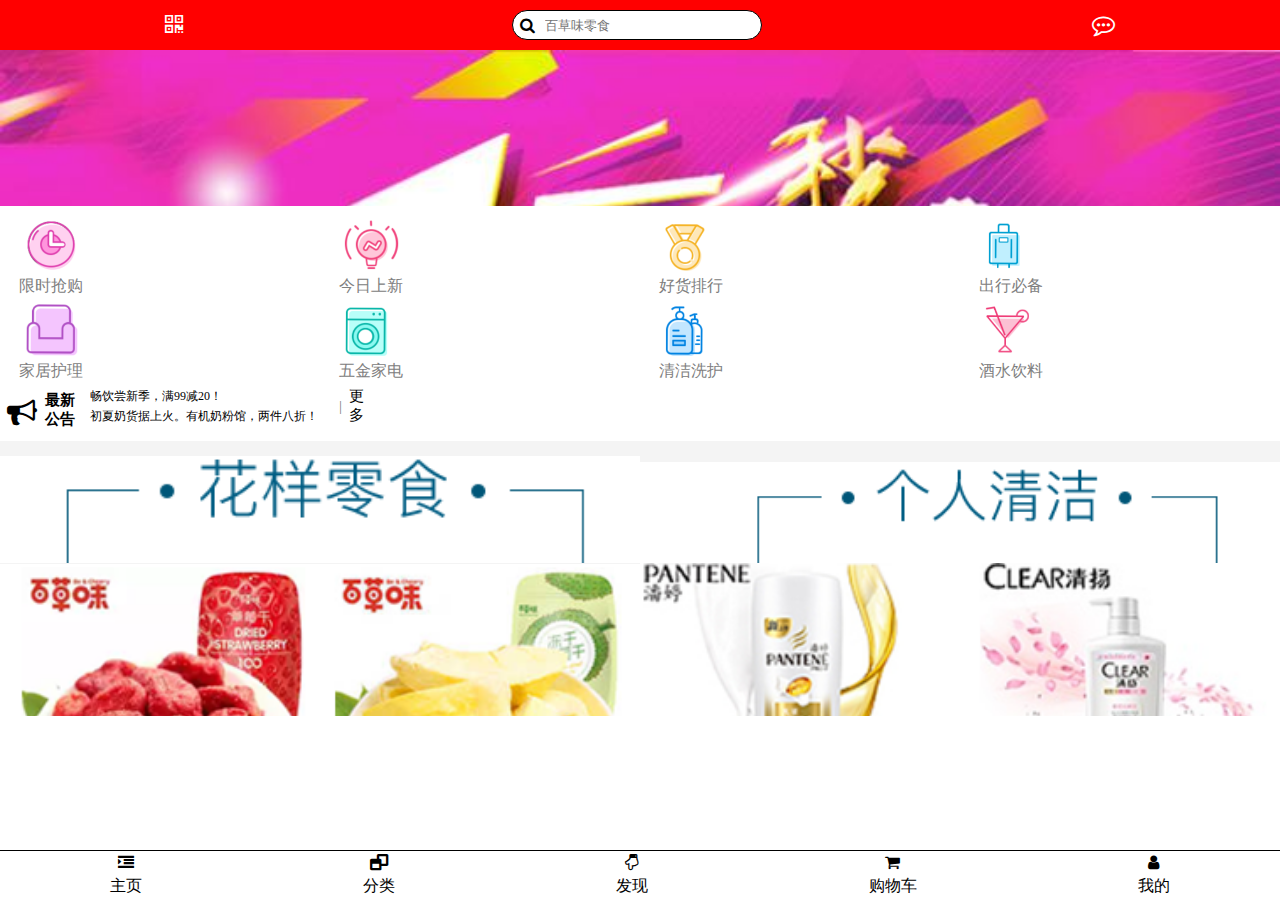
<file: font/index.html>
<!DOCTYPE html>
<html lang="en">
<head>
    <meta charset="UTF-8">
    <meta name="viewport" content="width=device-width, initial-scale=1.0">
    <meta http-equiv="X-UA-Compatible" content="ie=edge">
    <link rel="stylesheet" href="./font-awesome-4.7.0/css/font-awesome.min.css">
    <title>index</title>
    <style>
        *{
            margin:0;
            padding:0;
            list-style-type: none;
            box-sizing:border-box;
            text-decoration: none;
        }
        .shang{
            font-size: 0px;
        }
        .banner{
            overflow: hidden;
        }
        .banner ul {
            width: 500%;
            height: 156px;
        }
        .banner ul li{
            width: 20%;
            display: inline-block;
        }
        .banner ul li img{
            width: 100%;
            overflow: hidden;
        }
        .banner ul
        {
            animation: aaa 10s infinite;
        }
        @keyframes aaa{
            12.5%{margin-left: 0}
            25%{margin-left: -100%}
            37.5%{margin-left: -100%}
            50%{margin-left: -200%}
            62.5%{margin-left: -200%}
            75%{margin-left: -300%}
            87.5%{margin-left: -300%}
            100%{margin-left: -400%}
            100%{margin-left: -400%}
        }
        .content ul{
            height: 180px;
            width: 100%;
        }
        .content ul li{
            width: 25%;
            height: 60px;
            display: inline-block;
        }
        .content ul li img{
            margin-left: 20px;
            margin-top: 5px;
            height: 60px;
        }
        .content ul li p{
            margin-top: 5px;
            margin-left: 19px;
            font-size: 16px;
            color: grey;
        }
        .horn{
            width: 100%;
            height: 50px;
            position: absolute;
        }
        .horn ul{
            height: 0px;
        }
        .horn ul li span{
            font-size: 15px;
        }
        .horn ul li:nth-child(1){
            width: 20px;
            height: 20px;
        }
        .horn ul li i{
            font-size: 30px;
            position: relative;
            left: 7px;
            top: 11px;
        }
        .horn ul li:nth-child(2) {
            position: relative;
            left: 45px;
            top: -15px;
            height: 40px;
            width: 40px;
            font-weight: 600;
        }
        .horn ul li:nth-child(2) .horn ul span:nth-child(1)
        {
            color: brown;
        }
        .horn ul li:nth-child(3){
            width: 0px;
            display: inline-block;
        }
        .horn ul li:nth-child(3) span
        {
            font-size: 12px;
            width: 230px;
            display: inline-block;
            position: relative;
            left: 90px;
            top: -76px;
            line-height: 25px;
            margin-top: -5px;
        }
        .horn ul li:nth-child(4){
            width: 0px;
            display: inline-block;
        }
        .horn ul li:nth-child(4) span
        {
            position: relative;
            left: 349px;
            top: -76px;
        }
        .horn ul li:nth-child(4) span::before{
            content: "|";
            color: gray;
            font-size: 15px;
            position: relative;
            right: 10px;
            top: 28px;
        }
        .Recommend{
            width: 100%;
            height: 330px;
            background: #f4f4f4;
            position: relative;
            top: 55px;
            padding-top: 15px;

        }
        .Recommend li{
            width: 50%;
            display: inline-block;
        }
        .Recommend img{
            width: 100%;

        }
        .pic5,.pic6
        {
            margin-top: 15px;
        }
        input{
            border:none;
        }
        .header{
            color:white;
            height:50px;
            background: red;
            width:100%;
            display: flex;
            justify-content: space-around;
        }
        .header>i{
            font-size: 23px;
            height:50px;
            line-height: 50px;
        }
        .search{
            transform: translateY(10px);
            background: white;
            display: flex;
            justify-content: center;
            width:250px;
            height:30px;
            border:1px solid black;
            border-radius: 15px;
        }
        .search>i{
            transform: translateX(-10px);
            color:black;
            line-height: 28px;
        }
        .search>input{
            width:200px;
        }

        .end{
            background: white;
            text-align: center;
            border-top: 1px solid black;
            width:100%;
            position: fixed;
            height: 50px;
            display: flex;
            justify-content: space-around;
        }
        .end>p{
            display: flex;
            flex-direction: column;
            justify-content: space-around;
        }
        .act{
            color:red;
        }

        .body{
            position: relative;
            width:100%;
            height:calc(100% - 100px);
            overflow: scroll;
        }
        .body_two{
            overflow: hidden;
            width:100%;
        }
        .body_three{
            display: flex;
            width: 500%;
        }
        .body_three>li{
            width:20%;
        }

        /* ------------2------------- */
        
        .body_three>li:nth-child(2){
            position: relative;
        }
        .sortlist{
            width:120px;
            background: white;
        }
        .sortlist>li{
            text-align: center;
            height:70px;
            line-height: 70px;
        }
        .sortcont{
            position: absolute;
            right:0;
            top:0;
            display: flex;
            /* //; */
            flex-direction: column;
            /* flex-wrap: wrap;
            justify-content: space-around;
            align-content: space-around; */
            margin-left: 120px;
            width:calc(100% - 120px);
            background: #eee;

        }
        .act2{
            border-left:3px solid red;
            color:red;
            background: #eee;
        }
        .commend>div{
            text-align: center;
        }
        .commend>div>img{
            display: inline-block;
            width:80px;
            height:80px;
            background: red;
        }
        .commend>div>p{
            width:100%;
            height:20px;
            line-height: 20px;
            font-size: 16px;
            transform: translateY(-3px);
        }
        .other{
            margin-top:8px;
            width:100%;
            height:8.5%;
            background: white;
            display: flex;
            position: relative;
        }
        #other_img{
            height:100%;
        }
        .other_name{
            text-indent: 5px;
        }
        .other_price{
            position: absolute;
            right:5px;
            bottom:5px;
        }
        .other_bottom{
            position: absolute;
            bottom:0;
            width:100%;
            display: flex;
            flex-direction: row;
            justify-content: space-between;
        }
        .other_bottom>div{
            background: white;
        }
        .pr{
            align-items: flex-start;
        }
        .next{
            align-items: flex-end;
        }
        /* -------------------------------- */
        .search_win{
            position: fixed;
            top: 50px;
            left:0;
            width: 100%;
            height:calc(100% - 100px);
            background: white;
        }
        .hotsearch{
            transform: translateY(8px);
        }
        .hotsearch::after{
            content: "";
            display: block;
            width:100%;
            height: 8px;
        }
        .hottxt{
            text-indent: 8px;
            font-size: 22px;
            font-weight: bold;
        }
        .hotsearch>input{
            margin-left: 8px;
            margin-top: 5px;
            height:22px;
            font-size: 18px;
            border-radius: 5px;
        }
        .history_search::before{
            margin-top: 8px;
            content: "";
            width: 100%;
            height:8px;
            display: block;
            background: #ddd;
        }
        .history_search>.title{
            font-size: 20px;
            font-weight: bold;
            text-indent: 8px;
            line-height: 40px;
            border-bottom: 1px solid #ddd;
        }
        .history_search>.txt{
            text-indent: 8px;
            line-height: 40px;
            border-bottom: 1px solid #ddd;
        }
        .clear{
            margin: auto;
            margin-top:50px;
            text-align: center;
            border-radius: 0.5rem;
            border:1px solid #888;
            width:8rem;
            height:2rem;
            line-height: 2rem;
        }
        /* -------------------------------- */
        .search_list_body::after{content: "";display: block;width:100%;height:8px;background: #ddd;}
        .search_list{height:100px;width:100%;display: flex;justify-content: space-between;}
        .search_list>.txt{
            width:calc(100% - 100px);
            height:100px;
            position: relative;
            display: flex;
            flex-direction: column;
            justify-content: space-around;
        }
        .search_list img{width:100px;height:100px;}
        .search_list p{font-size: 20px;font-weight: bold;text-indent: 8px;}
        .search_list span{display: inline-block;font-size: 18px;text-indent: 8px;}
    </style>
</head>
<body>
    <script>
        document.body.style.width=`${window.innerWidth}px`
        document.body.style.height=`${window.innerHeight}px`
    </script>

    <div class="header">
        <i class="fa fa-qrcode" aria-hidden="true"></i>
        <div class="search">
            <i class="fa fa-search" aria-hidden="true"></i>
            <input type="text" name="" id="" placeholder="百草味零食">
        </div>
        <i class="fa fa-commenting-o" aria-hidden="true"></i>
    </div>
<!-- -------------------------- -->
    <div class="body">
        <div class="body_two">
            <ul class="body_three">
                <li style="background: white;">
                    <div class="shang">
                        <div class="banner">
                            <!-- 轮播图 -->
                            <ul>
                                <a href="#"><li><img src="./images/banner2.jpg" alt=""></li></a>
                                <a href="#"><li><img src="./images/banner3.jpg" alt=""></li></a>
                                <a href="#"><li><img src="./images/banner2.jpg" alt=""></li></a>
                                <a href="#"><li><img src="./images/banner3.jpg" alt=""></li></a>
                                <a href="#"><li><img src="./images/banner2.jpg" alt=""></li></a>
                
                            </ul>
                        </div>
                        <div class="content">
                            <ul>
                                <!-- 分类btn -->
                                <a href="#"><li>
                                    <i> 
                                        <img src="./images/首页btn1.png" alt="">
                                    </i>
                                    <p>限时抢购</p>
                                </li></a>
                                <a href="#"> <li>
                                    <i>
                                        <img src="./images/首页btn2.png" alt="">
                                    </i>
                                    <p>今日上新</p>
                                </li></a>
                                <a href="#"><li>
                                        <i>
                                                <img src="./images/首页btn3.png" alt="">
                                            </i>
                                    <p>好货排行</p>
                                </li></a>
                                <a href="#"> <li>
                                        <i>
                                                <img src="./images/首页btn4.png" alt="">
                                            </i>
                                    <p>出行必备</p>
                                </li></a>
                                <a href="#"> <li>
                                        <i>
                                                <img src="./images/首页btn5.png" alt="">
                                            </i>
                                    <p>家居护理</p>
                                </li></a>
                                <a href="#"><li>
                                        <i>
                                                <img src="./images/首页btn6.png" alt="">
                                            </i>
                                    <p>五金家电</p>
                                </li></a>
                                <a href="#"><li>
                                        <i>
                                                <img src="./images/首页btn7.png" alt="">
                                            </i>
                                    <p>清洁洗护</p>
                                </li></a>
                                <a href="#"><li>
                                        <i>
                                                <img src="./images/首页btn8.png" alt="">
                                            </i>
                                    <p>酒水饮料</p>
                                </li></a>
                            </ul>
                            
                            </div>
                            <!-- 小喇叭公告栏 -->
                            <div class="horn">
                                    <ul>
                                        <li>
                                            <i class="fa fa-bullhorn"></i>
                                        </li>
                                        <li>
                                            <span>最新</span>
                                            <span>公告</span>
                                        </li>
                                        <li>
                                            <span>畅饮尝新季，满99减20！</span>
                                            <span>初夏奶货据上火。有机奶粉馆，两件八折！</span>
                                        </li>
                                        <li><span>更多</span></li>
                                    </ul>
                        </div>
                        <div class="Recommend">
                            <ul>
                                <li><img src="./images/标签1.png" class="pic1" alt=""></li>
                                <li><img src="./images/标签2.png" class="pic2" alt=""></li>
                                <li><img src="./images/广告2.png" class="pic3" alt=""></li>
                                <li><img src="./images/广告1.png" class="pic4" alt=""></li>
                                <li><img src="./images/广告4.png" class="pic5" alt=""></li>
                                <li><img src="./images/广告3.png" class="pic6" alt=""></li>
                            </ul>
                        </div>
                    </div>
                </li>
                <li>
                    <ul class="sortlist">
                        <li class="act2">为您推荐</li>
                        <li>酒水饮料</li>
                        <li>食品零食</li>
                        <li>家居护理</li>
                        <li>出行必备</li>
                        <li>清洁洗护</li>
                        <li>粮油调味</li>
                    </ul>
                    <div class="sortcont commend" visibility="visble">

                    </div>
                </li>
                <li style="background: white;">
                    
                </li>
                <li style="background: white;">
                    
                </li>
                <li style="background: white;">
                    
                </li>
            </ul>
        </div>
    </div>
<!-- -------------------------- -->
    <div class="search_win" style="z-index: -1">
        <div class="hotsearch">
            <p class="hottxt">热搜</p>
            <input type="button" value="222">
            <input type="button" value="555">
            <input type="button" value="777">
            <input type="button" value="888">
            <input type="button" value="999">
        </div>
        <div class="history_search">
        </div>
        <div class="clear">
            <i></i>
            <span>清空历史记录</span>
        </div>
    </div>    
<!-- -------------------------- -->
<!-- --------------------------- -->
    <div class="end">
        <p class="index">
            <i class="fa fa-indent" aria-hidden="true"></i>
            <span>主页</span>
        </p>
        <p class="sort">
            <i class="fa fa-window-restore" aria-hidden="true"></i>
            <span>分类</span>
        </p>
        <p class="find">
            <i class="fa fa-hand-o-down" aria-hidden="true"></i>
            <span>发现</span>
        </p>
        <p class="gwc">
            <i class="fa fa-shopping-cart" aria-hidden="true"></i>
            <span>购物车</span>
        </p>
        <p class="mine">
            <i class="fa fa-user" aria-hidden="true"></i>
            <span>我的</span>
        </p>
    </div>
</body>
<script>
    let getusername=function(){
        let username
        let str=location.search.split("?")[1]
        if(str.includes("&")){
            username=str.split("&")[0].split("=")[1]
        }
        else{
            username=str.split("=")[1]
        }
        return username
    }
    let username=getusername()
    console.log(username)
    let $=e=>document.querySelector(e)
    let $$=e=>document.querySelectorAll(e)
    let nolist_html
    let show_search_list=0
    let show_search=0
    let search_note
    if(window.localStorage["search_note"]){
        search_note=window.localStorage["search_note"].split(",")
        console.log(search_note)
    }
    else{
        search_note=[]
    }
    let search_input_index=0
    let search_note_fun=function(search_note){
        let str=search_note.join()
        window.localStorage.setItem("search_note",`${str}`)
    }
    search_note_fun(search_note)
    $(".header input").onkeypress=function(e){
        if(e.keyCode==13){
            search_note.push(this.value)
            search_note_fun(search_note)
            show_search_list=1
            ll()
            search_fun(this.value)
            search_input_index++
        }
    }
    let render_history_list=function(){
        if(!window.localStorage["search_note"]&&$(".history_search")){    
            $(".history_search").innerHTML=`
                <div class="title">历史搜索</div>
                <div class="txt">空</div>
            `
        }
        else if($(".history_search")){
            $(".history_search").innerHTML=`
                <div class="title">历史搜索</div>
            `
            //search_note转localstorage
            search_note.forEach((e,i)=>{
                $(".history_search").innerHTML+=`
                    <div class="txt">${e}</div>
                `
                if(i==4) return
            })
            for(let i=1;i<$(".history_search").children.length;i++){
                $(".history_search").children[i].onclick=function(){
                    console.log("ojbk")
                    $(".header input").value=$(".history_search").children[i].value                    
                    show_search_list=1
                    search_fun(this.value)
                    search_input_index++
                }
            }
            //
        }
        requestAnimationFrame(render_history_list)
    }
    render_history_list()
    let clear_fun=function(){
        if($(".clear")){
            $(".clear").onclick=function(){
                search_note=[]
                window.localStorage["search_note"]=""
            }
        }
        requestAnimationFrame(clear_fun)
    }
    clear_fun()
    let ll=function(){
        if(show_search_list==0){
            ///////////////////////////////////
            $(".search_win").innerHTML=nolist_html
            //////////////////////////////////
            $(".header input").value=""
        }
        requestAnimationFrame(ll)
    }
    $(".header input").onclick=function(){
        console.log("显示")
        show_search=1
        let render=function(){
            if(show_search==1){
                $(".search_win").style.zIndex="100"
            }
            else{
                $(".search_win").style.zIndex="-1"
            }
            requestAnimationFrame(render)
        }
        render()
    }
    $(".commend").style.height=`${$("body").offsetHeight-100}px`
    $(".sortlist").style.height=`${$("body").offsetHeight-100}px`
    let a=function(){
        if($(".aa")){
            $(".aa").style.width=`${$(".aa").offsetHeight}px`
        }
        if($(".sortlist>li:nth-child(1)").className.includes("act2")){
            $(".sortcont").style.flexDirection="row"
            $(".sortcont").style.flexWrap="wrap"
            $(".sortcont").style.justifyContent="space-around"
            $(".sortcont").style.alignContent="space-around"

        }
        else{
            $(".sortcont").style.flexDirection="column"
            $(".sortcont").style.flexWrap="no-wrap"
            $(".sortcont").style.justifyContent=""
            $(".sortcont").style.alignContent=""
        }
        requestAnimationFrame(a)
    }
    a()
    $(".end").style.top=`${$("body").style.height-$(".body").offsetHeight-50}px`

    let changeclass=function(node){
        if(node.className.includes(" ")){
            node.className=node.className.split(" ")[0]
        }
        else{
            node.className+=" act"
        }
    }
    changeclass($(".index"))
    console.log($(".end").children)
    for(let i=0;i<$(".end").children.length;i++){
        $(".end").children[i].onclick=function(){
            show_search=0
            show_search_list=0
            if($(".end").children[i].className.includes("act")){
                return
            }
            else{
                for(let i=0;i<$(".end").children.length;i++){
                    if($(".end").children[i].className.includes("act")){
                        changeclass($(".end").children[i])
                    }
                }
                changeclass($(".end").children[i])
                $(".body_three").style.transform=`translateX(${-1*i*document.body.offsetWidth}px)`
            }
        }
    }

    let recommend_data=[]
    fetch(`http://127.0.0.1:5000/recommend`)
    .then(e=>e.json())
    .then(e=>{
        if(e.code==200){
            console.log(e.data)
            recommend_data=e.data
            //

            $(".sortlist>li:nth-child(1)").onclick()
            for(let i=1;i<$(".hotsearch").children.length;i++){
                $(".hotsearch").children[i].value=e.data[i].dataname
                $(".hotsearch").children[i].style.width=`${e.data[i].dataname.length+2}rem`
                $(".hotsearch").children[i].onclick=function(){    
                    let strIndex=location.href.lastIndexOf("/")
                    let str=location.href.slice(0,strIndex)
                    location.replace(str+"/goods.html?username="+username+"&goods="+this.value)
                }
            }
        }
        else{
            console.log(e.code)
            iscont=0
        }
    })

    $(".sortlist>li:nth-child(1)").onclick=function(){
        for(let i=0;i<7;i++){
            $(".sortlist").children[i].className=""
        }
        this.className="act2"
        //add
        $(".sortcont").innerHTML=``
        for(let i=0;i<12;i++){
            $(".sortcont").innerHTML+=`
                <div>
                    <img src=${recommend_data[i].dataimg} alt="">
                    <p>${recommend_data[i].dataname}</p>
                </div>
            `
        }
    }
    for(let i=1;i<7;i++){
        $(".sortlist").children[i].onclick=function(){
            for(let i=0;i<7;i++){
                $(".sortlist").children[i].className=""
            }
            this.className="act2"
            //add
            $(".sortcont").innerHTML=``
                let a=function(){
                    if($(".pr")){
                        $(".pr").onclick=function(){
                            localStorage["page"]=parseInt(localStorage["page"])-1
                            fetch_sort(localStorage["page"])
                        }
                    }
                    if($(".next")){
                        $(".next").onclick=function(){
                            console.log(localStorage["page"])
                            localStorage["page"]=parseInt(localStorage["page"])+1
                            console.log(localStorage["page"])
                            fetch_sort(localStorage["page"])
                        }
                    }
                    requestAnimationFrame(a)
                }
            let fetch_sort=function(page){
                let arr=["win","nibble","furniture","port","clean","seasoning"]
                console.log(arr[i-1])
                fetch(`http://127.0.0.1:5000/data/sort/${arr[i-1]}?page=${page}`)
                .then(e=>e.json())
                .then(e=>{
                    console.log(e)
                    $(".sortcont").innerHTML=``
                    //render
                    for(let i=0;i<e.row;i++){
                        $(".sortcont").innerHTML+=`
                            <div class="other">
                                <img src=${e.data[i].dataimg} alt="" id="other_img" class="aa>
                                <div class="other_cont">
                                    <p class="other_name">${e.data[i].dataname}</p>
                                    <p class="other_price">￥${e.data[i].price}</p>
                                </div>
                            </div>
                        `
                    }
                    //
                    if(e.message=="最后一页"&&page==1){
                        $(".sortcont").innerHTML+=`
                            <p style="margin:auto">${e.message}</p>
                        `
                    }
                    else if(e.message=="最后一页"){
                        $(".sortcont").innerHTML+=`
                            <div class="other_bottom">
                                <div class="pr">上一页</div>
                            </div>
                        `
                        $(".sortcont").innerHTML+=`
                            <p style="margin:auto">${e.message}</p>
                        `
                    }
                    else if(page==1){
                        $(".sortcont").innerHTML+=`
                            <div class="other_bottom">
                                <div class="pr"></div>
                                <div class="next">下一页</div>
                            </div>
                        `
                        $(".sortcont").innerHTML+=`
                            <p style="margin:auto">${e.message}</p>
                        `
                    }
                    else{
                        $(".sortcont").innerHTML+=`
                            <div class="other_bottom">
                                <div class="pr">上一页</div>
                                <div class="next">下一页</div>
                            </div>
                        `
                    }
                })
            }
            let page=1
            fetch_sort(page)
            a()
        }

    }
</script>
<script>
    let search_fun=function(value){
        if(search_input_index==0)
            nolist_html=$(".search_win").innerHTML
        let page=1
        $(".search_win").innerHTML=``
        //判断修改isget
        fetch(`http://127.0.0.1:5000/search?str=${value}&page=1`)
        .then(e=>e.json())
        .then(e=>{
            console.log(e.dataname)
            if(e.code!=200){
                $(".search_win").innerHTML=`
                    <p style="margin:auto;width:8rem;margin-top:50px">亲，搜索不到了呦</p>
                `
            }
            else{
                //isget==1
                $(".search_win").innerHTML+=`
                    <div class="search_win_two" style="width:100%;height:${$("body").offsetHeight-100}px;overflow:scroll;">
                        <div class="search_win_three"><div>
                    </div>
                `
                for(let i=0;i<e.data.length;i++){
                    let strIndex=location.href.lastIndexOf("/")
                    let str=location.href.slice(0,strIndex)
                    $(".search_win_three").innerHTML+=`
                        <div class="search_list_body">
                            <a href=${str+"/goods.html?"+"username="+username+"&goods="+e.data[i].dataname}>
                                <ul class="search_list">
                                    <img src=${e.data[i].dataimg} alt="">
                                    <div class="txt">
                                        <p>${e.data[i].dataname+"  "+e.data[i].details}</p>
                                        <span>${e.data[i].price}</span>
                                    </div>
                                </ul>
                            </a>
                        </div>
                    `
                }
                $(".search_win_three").innerHTML+=`
                    <p style="margin:auto;width:8rem;margin-top:50px;margin-bottom:50px;">亲，搜索不到了呦</p>
                `
            }
        })

        
    }
    $(".gwc").onclick=function(){
        let strIndex=location.href.lastIndexOf("/")
        let str=location.href.slice(0,strIndex)
        location.replace(str+"/shoppingcar.html?"+"username="+username)
    }
    $(".end .mine").onclick=function(){
        let strIndex=location.href.lastIndexOf("/")
        let str=location.href.slice(0,strIndex)
        location.replace(str+"/Personal Center.html?"+"username="+username)
    }
</script>
<script>
    function time_8_8(){
        if($(".commend>div:nth-child(1)>p")){
            for(let i=0;i<$$(".commend>div>p").length;i++){
                $$(".commend>div>p")[i].parentNode.onclick=function(){   
                    let strIndex=location.href.lastIndexOf("/")
                    let str=location.href.slice(0,strIndex)
                    location.replace(str+"/goods.html?username="+username+"&goods="+this.querySelector("p").innerHTML)
                }
            }
        }
        if($(".commend>.other")){
            for(let i=0;i<$$(".commend>.other").length;i++){
                $$(".commend>.other")[i].onclick=function(){   
                    let strIndex=location.href.lastIndexOf("/")
                    let str=location.href.slice(0,strIndex)
                    location.replace(str+"/goods.html?username="+username+"&goods="+this.querySelector("p").innerHTML)
                }
            }
        }

        requestAnimationFrame(time_8_8)
    }
    time_8_8()
</script>
</html>
</file>
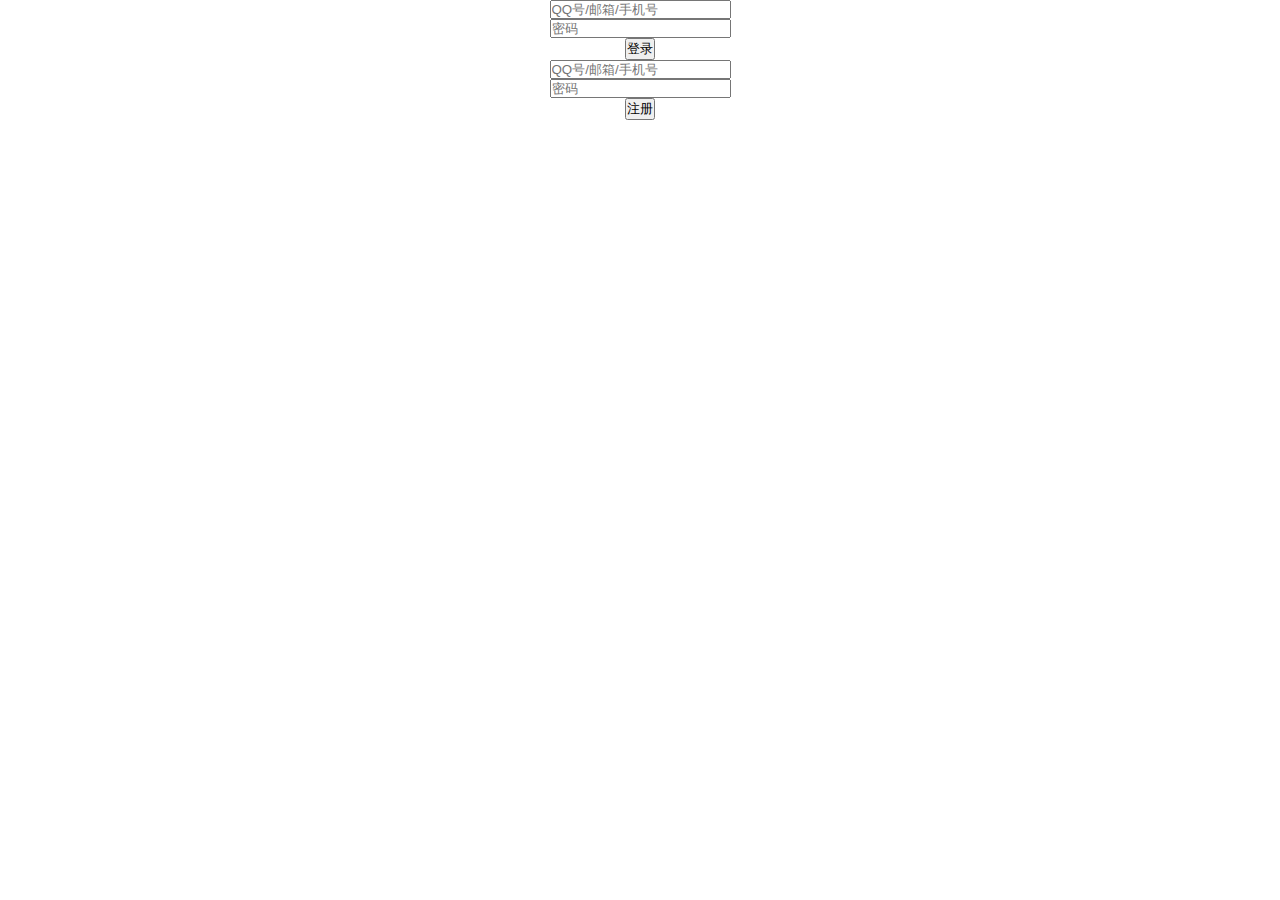
<file: font/blb_login.html>
<!DOCTYPE html>
<html lang="en">
<head>
    <meta charset="UTF-8">
    <meta name="viewport" content="width=device-width, initial-scale=1.0">
    <meta http-equiv="X-UA-Compatible" content="ie=edge">
    <title>qq</title>
    <style>
        *{
            padding:0;
            margin: 0;
            list-style-type: none;
            text-decoration: none;
        }
        input{
            display: block;
            margin: auto;
        }
    </style>
</head>
<body>
    <input class="login_name" type="text" name="" id="" placeholder="QQ号/邮箱/手机号">
    <input class="login_num" type="text" name="" id="" placeholder="密码">
    <input class="login_btn" type="button" value="登录">
    
    <input class="zhuce_name" type="text" name="" id="" placeholder="QQ号/邮箱/手机号">
    <input class="zhuce_num" type="text" name="" id="" placeholder="密码">
    <input class="zhuce_btn" type="button" value="注册">
</body>
<script>
    let $=e=>document.querySelector(e)
    $(".login_btn").onclick=function(){
        let name=$(".login_name").value
        let num=$(".login_num").value
        fetch(`http://127.0.0.1:5000/login?username=${name}&password=${num}`)
        .then(r=>r.json())
        .then(e=>{
            if(e.code==200){
                localStorage.setItem("login",1)
                localStorage.setItem("login_name",name)

                let strIndex=location.href.lastIndexOf("/")
                let str=location.href.slice(0,strIndex)
                location.replace(str+"/index.html")
            }
            else{
                alert("账户被冻结")
            }
        })
    }
    $(".zhuce_btn").onclick=function(){
        let name=$(".zhuce_name").value
        let num=$(".zhuce_num").value
        fetch(`http://127.0.0.1:5000/register?username=${name}&password=${num}`)
        .then(e=>e.json())
        .then(e=>{
            if(e.code==200){
                localStorage.setItem("login",1)
                localStorage.setItem("login_name",name)

                let strIndex=location.href.lastIndexOf("/")
                let str=location.href.slice(0,strIndex)
                location.replace(str+"/index.html")
            }else{
                alert("该账户名已存在")
            }
        })
    }
</script>
</html>
</file>
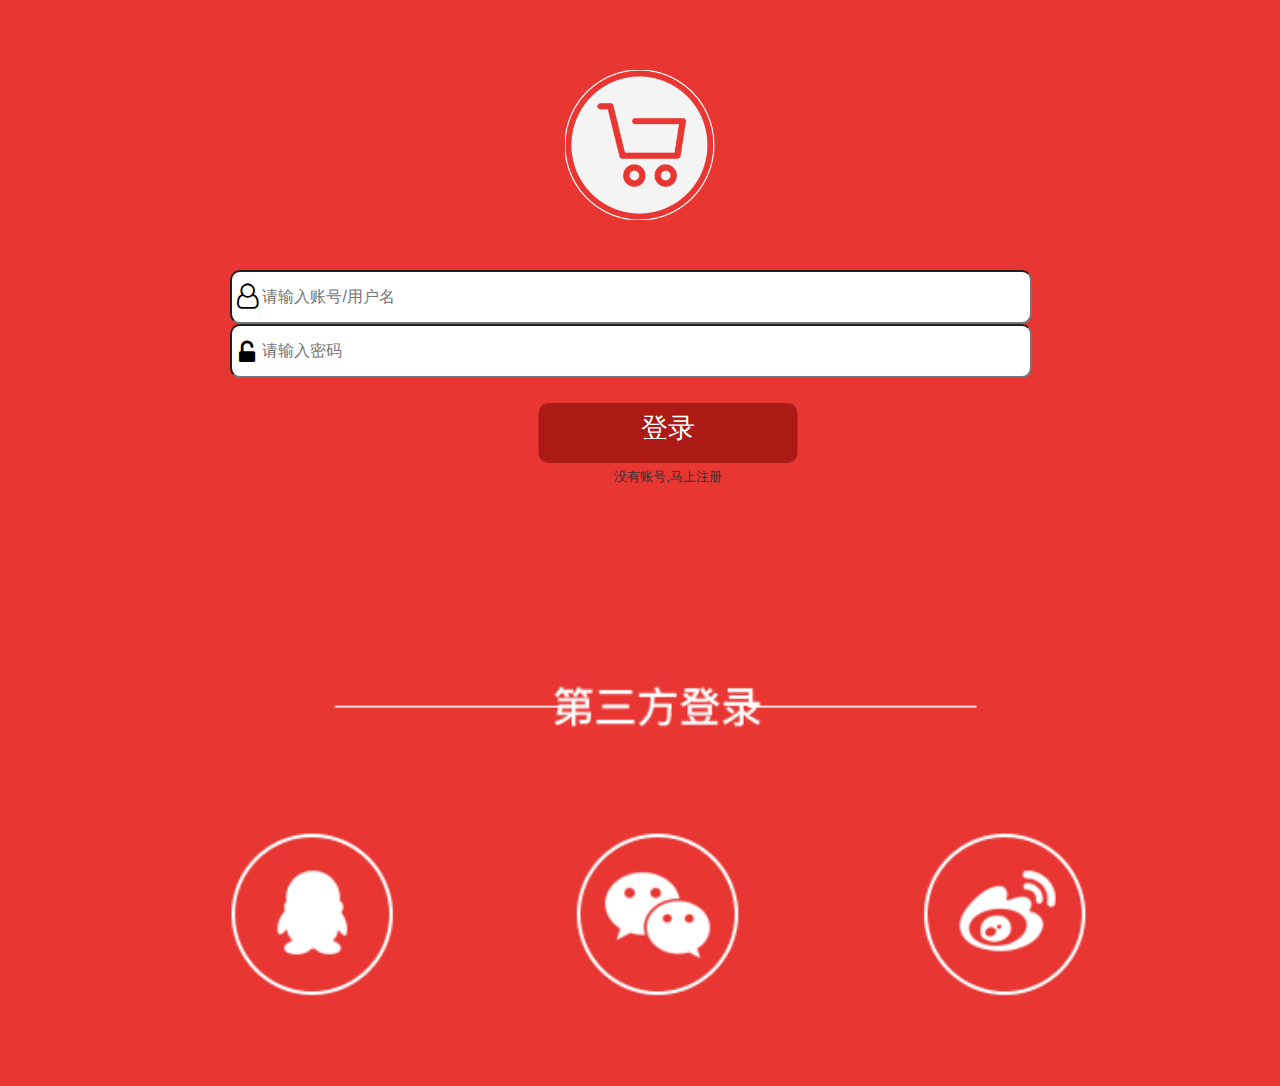
<file: font/login.html>
<!DOCTYPE html>
<html lang="en">
<head>
    <meta charset="UTF-8">
    <meta name="viewport" content="width=device-width,user-scalable=no, initial-scale=1.0">
    <meta http-equiv="X-UA-Compatible" content="ie=edge">
    <title>登录</title>
    <link rel="stylesheet" href="./login.css">
    <link rel="stylesheet" href="./font-awesome-4.7.0/css/font-awesome.min.css">
</head>
<body>
    <div class="body">
        <h3 class="fa fa-arrow-left"></h3>
        <li class="Logo">
            <img src="./images/便利宝logo.png" alt="">
        </li>
        <ul class="Login">
            <input type=""  class="userId" placeholder="请输入账号/用户名">
          
                
            <input type=""  class="passcode" placeholder="请输入密码">
            <h1 class="fa fa-user-o " ></h1>
                <h2 class="fa fa-unlock-alt " ></h2>
            <li class="loginbtn">登录</li>
            <a href="./register.html" class="register">没有账号,马上注册</a>
        </ul>
        
      <li>
          <img src="./images/login_bottom.png" alt="" class="login_bottom">
      </li>

    </div>
    <script src="./login.js"></script>
</body>
</html>
</file>
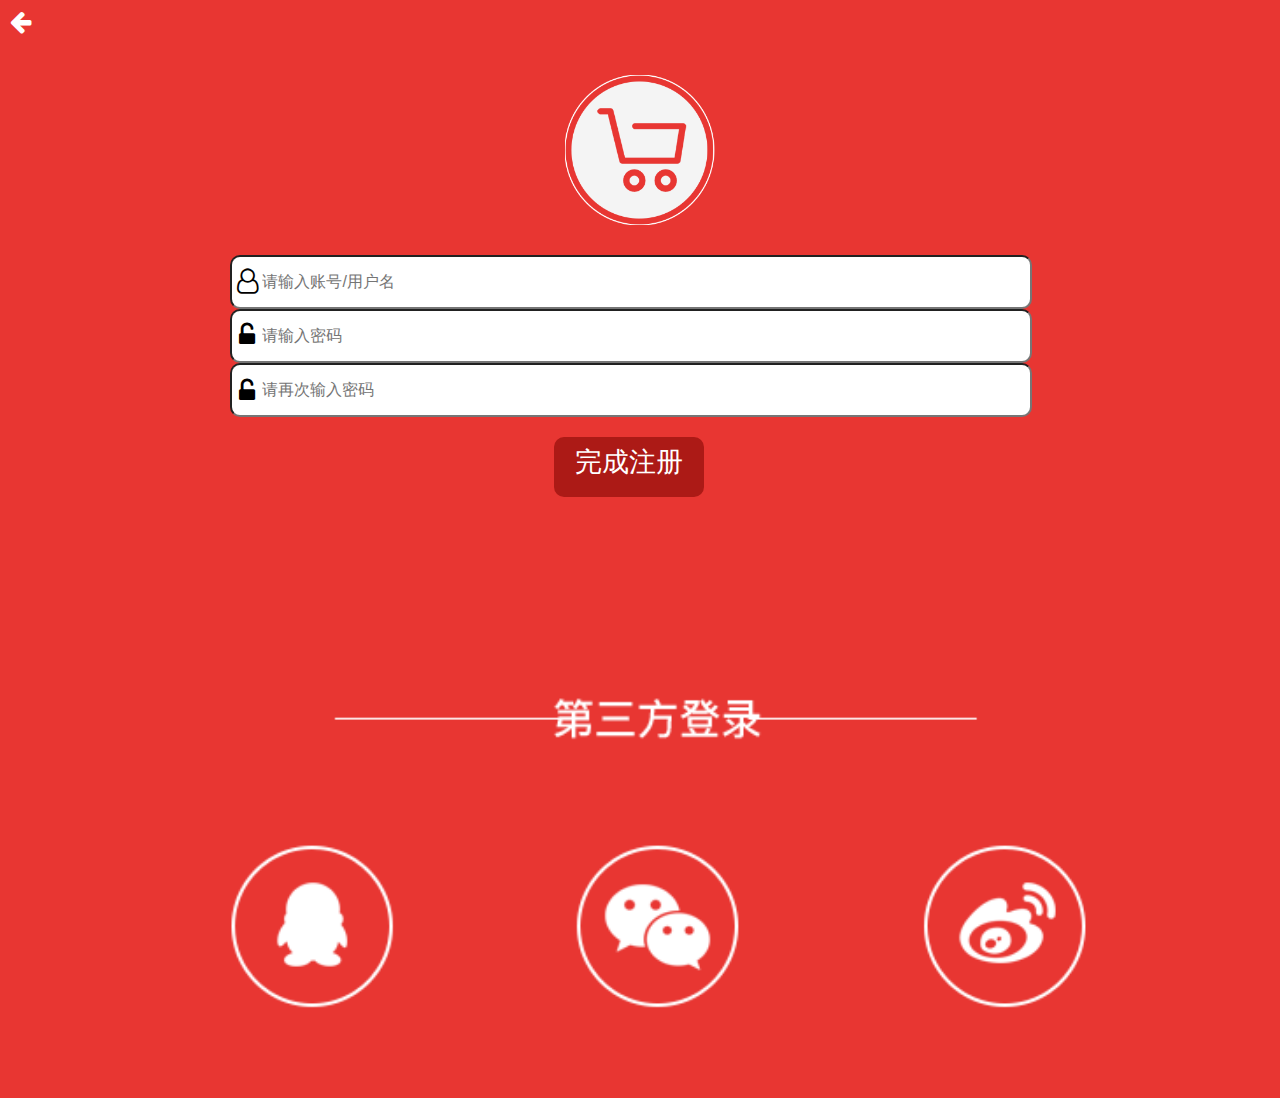
<file: font/register.html>
<!DOCTYPE html>
<html lang="en">
<head>
    <meta charset="UTF-8">
    <meta name="viewport" content="width=device-width,user-scalable=no, initial-scale=1.0">
    <meta http-equiv="X-UA-Compatible" content="ie=edge">
    <title>注册</title>
    <link rel="stylesheet" href="./register.css">
    <link rel="stylesheet" href="./font-awesome-4.7.0/css/font-awesome.min.css">
</head>
<body>
    <div class="body">
           <a href="./login.html"><h4 class="fa fa-arrow-left"></h4></a>
        <li class="Logo">
            <img src="./images/便利宝logo.png" alt="">
        </li>
        <ul class="Login">
            <input type=""  class="userId" placeholder="请输入账号/用户名" value="">

            <input type=""  class="passcode" placeholder="请输入密码">
            
            <input type="text" class="passcode_again" placeholder="请再次输入密码">

            <h1 class="fa fa-user-o " ></h1>
            <h2 class="fa fa-unlock-alt " ></h2>
            <h3 class="fa fa-unlock-alt " ></h3>

            <!-- <a href="./index.html">  -->
            <li class="loginbtn">完成注册</li>
            <!-- </a> -->
        </ul>
        
      <li>
          <img src="./images/login_bottom.png" alt="" class="login_bottom">
      </li>

    </div>
    <script src="./register.js"></script>
</body>
</html>
</file>
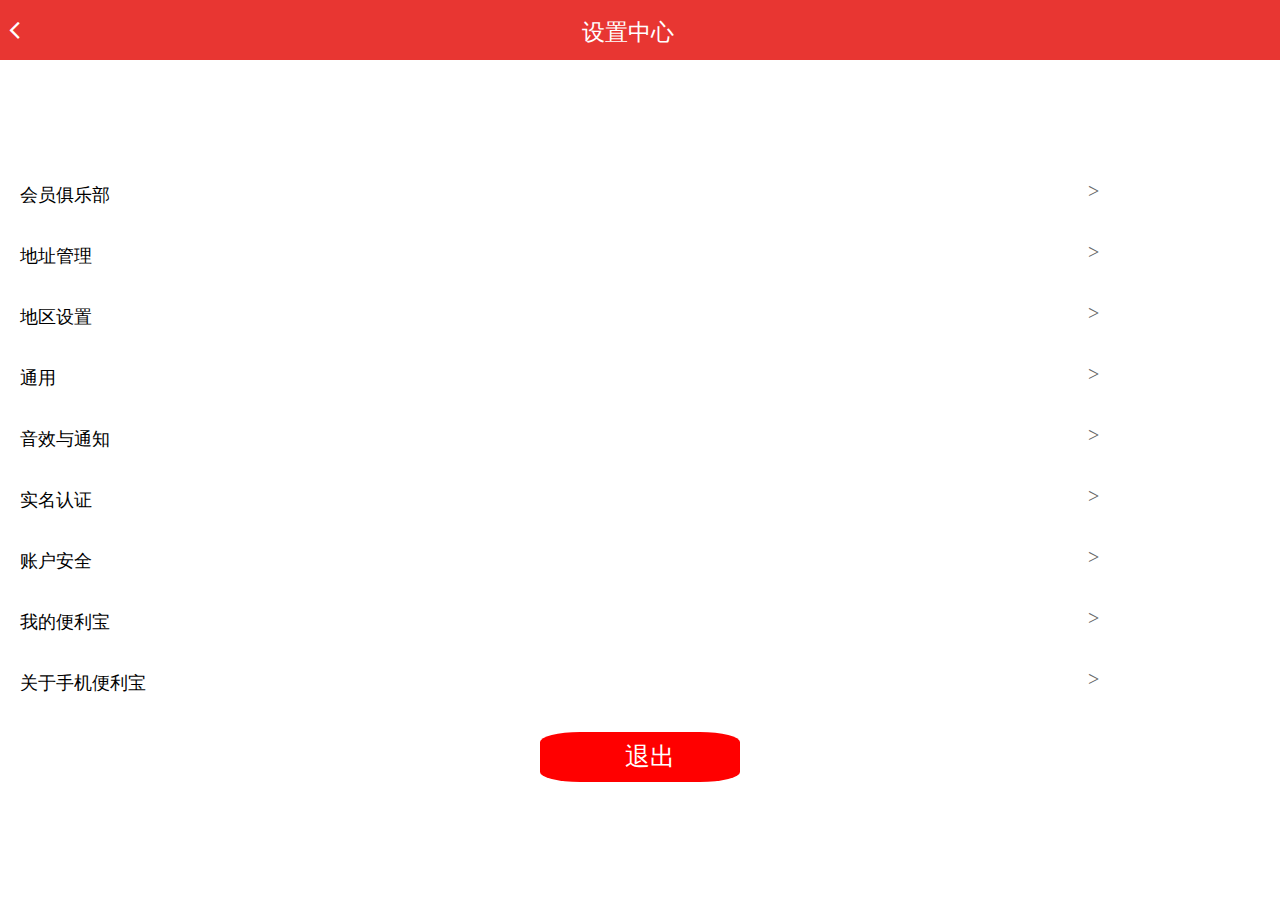
<file: font/setup.html>
<!DOCTYPE html>
<html lang="en">
<head>
    <meta charset="UTF-8">
    <meta name="viewport" content="width=device-width, initial-scale=1.0">
    <meta http-equiv="X-UA-Compatible" content="ie=edge">
    <title>setup</title>
    <link rel="stylesheet" href="./setup.css">
    <link rel="stylesheet" href="./font-awesome-4.7.0/css/font-awesome.min.css">
</head>
<body>

    <div class="header">
        <ul>
            <li> 
                <i class="fa fa-angle-left"></i>
            </li>
            <li>设置中心</li>
        </ul>
    </div>
    <div class="myself">
       
    </div>
    <div class="List">
        <ul>
            <li>
                <p>会员俱乐部</p>
            </li>
            <li>
                <p>地址管理</p>
            </li>
            <li>
                <p>地区设置</p>
            </li>
            <li>
                <p>通用</p>
            </li>
            <li>
                <p>音效与通知</p>
            </li>
            <li>
                <p>实名认证</p>
            </li>
            <li>
                <p>账户安全</p>
                <!-- <h1>密码/支付等管理</!--> -->
            </li>
            <li>
                <p>我的便利宝</p>
            </li>
            <li>
                <p>关于手机便利宝</p>
            </li>
            <li id="tuijian_p">
                <p id="tuichu">退出</p>
            </li>
        </ul>
    </div>

    <script src="./steup.js"></script>
</body>
</html>
</file>
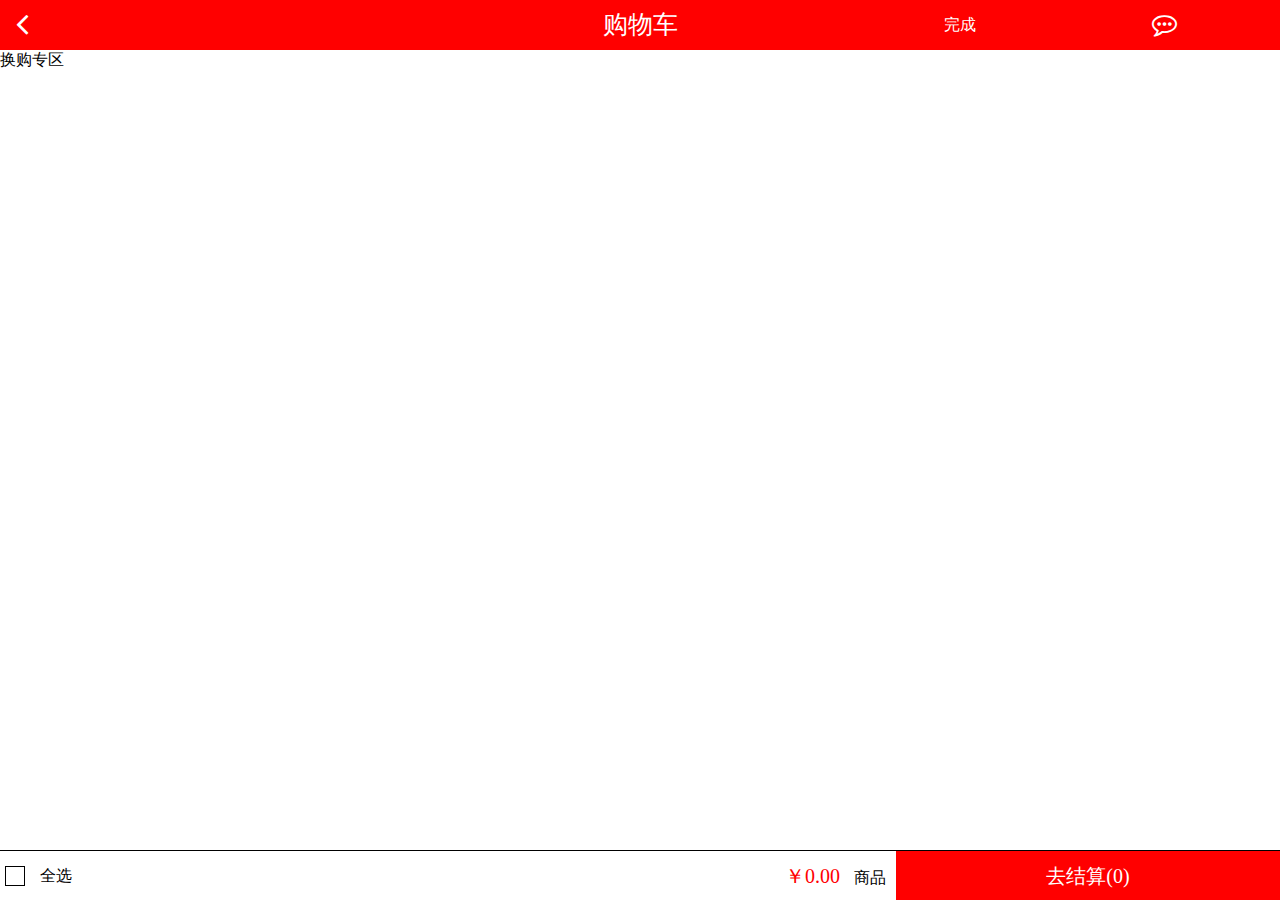
<file: font/shoppingcar.html>
<!DOCTYPE html>
<html lang="en">
<head>
    <meta charset="UTF-8">
    <meta name="viewport" content="width=device-width, initial-scale=1.0">
    <meta http-equiv="X-UA-Compatible" content="ie=edge">
    <title>shoppingcar</title>
    <link rel="stylesheet" href="./font-awesome-4.7.0/css/font-awesome.min.css">
    <style>
        *{padding: 0px;margin: 0px;list-style: none;text-decoration: none;}

        .header{color:white;width:100%;height:50px;background: red;display: flex;}
        .header>.back{width: 40%;height:50px;text-indent: 0.5rem;font-size: 35px;line-height: 50px;}
        .header>.title{width:20%;text-align: center;height:50px;font-size: 25px;line-height: 50px;}
        .header>.wancheng{width:30%;height:50px;font-size: 16px;line-height: 50px;text-align: center;}
        .header>i{width:10%;height:50px;font-size: 25px;line-height: 50px;}

        .checkbox{width:20px;height:20px;box-sizing: border-box;border:1px solid black;}

        input[type='checkbox']{display: none;}

        .bottom{position: fixed;bottom: 0;width:100%;height:50px;background: white;border-top:1px solid black;box-sizing: border-box;display: flex;}
        .bottom>.left>.checkbox{transform: translate(5px,5px);display: inline-block;}
        .bottom>.left{width:25%;height:50px;}
        .bottom>.left>span{display: inline-block;width:4rem;height:30px;line-height: 50px;text-align: center;box-sizing: border-box;}
        .bottom>.right{display: flex;width:75%;height: 50px;}
        .bottom>.right>.price_all{width:60%;height: 50px;text-align: end;line-height: 50px;}
        .bottom>.right>.price_all>span:nth-child(1){color: red;font-size: 20px;position: relative;left:-20px;}
        .bottom>.right>.price_all>span:nth-child(2){position: relative;left:-10px;}
        .bottom>.right>.go{width:40%;height: 50px;background: red;color:white;font-size: 20px;text-align: center;line-height: 50px;}

        .body_body{width:100%;height:calc(100% - 100px);overflow: scroll;}
        .body{width:100%;}
        .body li{width:100%;height:100px;display: flex;}

        .body .left{width:10%;height:100px;text-align: center;line-height: 100px;}
        .body .checkbox{display: inline-block;}

        .body a{width:65%;}
        .body .center{width:100%;height:100px;display: flex;color:black;}
        .body .center>img{width:70px;height: 70px;transform: translateY(15px);}
        .body .txt{width:100%;height:100px;display: flex;flex-direction: column;justify-content: space-around;text-indent: 1rem;}

        .body .right{width:25%;height:100px;display: flex;flex-direction: column;justify-content: space-around;}
        .body .num_box{width:90%;height:30%;display: flex;}
        .body .num_box .del,.num,.add{display: inline-block;width:33.3%;height:100%;box-sizing: border-box;border-radius: 1px;border:1px solid #ccc;background: #eee;text-align: center;}
        .body .right p{color:red;width:100%;height:1rem;text-align: center;transform: translateX(-0.5rem);}
    </style>
</head>
<body>
    <script>
        document.body.style.height=`${window.innerHeight}px`
    </script>
    <div class="header">
        <div class="back">
            <i class="fa fa-angle-left"></i>
        </div>
        <p class="title">购物车</p>
        <p class="wancheng"><span>完成</span></p>
        <i class="fa fa-commenting-o"></i>
    </div>

    <div class="bottom">
        <div class="left">
            <input type="checkbox" name="" id="">
            <div class="checkbox"></div>
            <span>全选</span>
        </div>
        <div class="right">
            <div class="price_all">
                <span>￥0.00</span>
                <span>商品</span>
            </div>
            <div class="go">去结算(<span>0</span>)</div>
        </div>
    </div>

    <div class="body_body">
        <div class="body">
            <div class="body_one">
                <!-- ---------------- -->
            </div>
            <div class="_two">
                <p>换购专区</p>
            </div>
        </div>
    </div>

</body>
<script>
    let $=e=>document.querySelector(e)
    let $$=e=>document.querySelectorAll(e)
//username
    let getusername=function(){
        let username
        let str=location.search.split("?")[1]
        if(str.includes("&")){
            username=str.split("&")[0].split("=")[1]
        }
        else{
            username=str.split("=")[1]
        }
        return username
    }
    let username=getusername()
//back
    $(".header>.back").onclick=function(){
        let strIndex=location.href.lastIndexOf("/")
        let str=location.href.slice(0,strIndex)
        location.replace(str+"/index.html?username="+username)
    }
//完成
    $(".header>.wancheng>span").onclick=function(){
        console.log("完成,未完成")
    }

//初始render
    let render=function(){
        fetch(`http://127.0.0.1:5000/username?username=${username}`).then(e=>e.json())
        .then(e=>{
            if(!e.data.shoppingcar){
                $(".body").innerHTML=`
                    <p style="width:100%;height:${window.innerHeight-200}px;line-height:${window.innerHeight-200}px;text-align:center;">
                        亲，您的购物车尚未添加商品
                    </p>
                `
            }
            else{
                let str=e.data.shoppingcar
                let shoppingcar=str.split(";")
                shoppingcar.pop()
                console.log(shoppingcar)
                let len=shoppingcar.length
                $(".body .body_one").innerHTML=``
                async function a(){
                    for(let i=0;i<len;i++){
                        let goods_name=shoppingcar[i].split("?")[0]
                        let e=await fetch(`http://127.0.0.1:5000/goods?goods=${goods_name}`).then(e=>e.json())
                        render_li_fun(e,shoppingcar[i].split("?")[1])
                    }
                    render_01()
                    body_check_fun()
                    change_num_fun(shoppingcar)
                    go_fun()
                }
                a()
                let render_li_fun=function(e,num){
                    console.log(e)
                    $(".body .body_one").innerHTML+=`
                        <li>
                            <div class="left">
                                <input type="checkbox" name="" id="">
                                <div class="checkbox"></div>
                            </div>
                            <a href="#">
                                <div class="center">
                                    <img src=${e.data.dataimg} alt="">
                                    <div class="txt">
                                        <p>${e.data.dataname+" "+e.data.details}</p>
                                        <p class="goods_id">${e.data.Id}</p>
                                    </div>
                                </div>
                            </a>
                            <div class="right">
                                <div class="num_box">
                                    <div class="del">-</div>
                                    <div class="num">${num}</div>
                                    <div class="add">+</div>
                                </div>
                                <p>￥${e.data.price}</p>
                            </div>
                        </li>
                    `
                }
            }
        })
    }
    render()

//render01
    let render_01=function(){
        let len=$$(".body li").length
        for(let i=0;i<len;i++){
            if(!(i%2)){
                $$(".body li")[i].style.background="white"
                $$(".body li .num_box>.add")[i].style.background="#eee"
                $$(".body li .num_box>.num")[i].style.background="#eee"
                $$(".body li .num_box>.del")[i].style.background="#eee"
            }
            else{
                $$(".body li")[i].style.background="#eee"
                $$(".body li .num_box>.add")[i].style.background="white"
                $$(".body li .num_box>.num")[i].style.background="white"
                $$(".body li .num_box>.del")[i].style.background="white"
            }
        }
    }

//body>checkbox
    let body_check_fun=function(){
        let len=$$(".body .checkbox").length
        for(let i=0;i<len;i++){
            $$(".body .checkbox")[i].onclick=function(){
                if($$(".body input[type='checkbox']")[i].getAttribute('checked')){
                    this.style.background=""
                    $$(".body input[type='checkbox']")[i].removeAttribute('checked')
                    //归零
                    let num
                    let price
                    let del_num=function(){
                        num=parseInt($(".go>span").innerHTML)
                        num-=parseInt($$(".num_box .num")[i].innerHTML)
                        $(".go>span").innerHTML=num
                    }
                    let del_price=function(){
                        num=parseInt($$(".num_box .num")[i].innerHTML)
                        price=parseInt($(".price_all span").innerHTML.slice(1))
                        price-=num*parseInt($$(".body li .right p")[i].innerHTML.slice(1))
                        $(".price_all span").innerHTML="￥"+price
                    }
                    del_num()
                    del_price()
                }
                else{
                    this.style.background="red"
                    $$(".body input[type='checkbox']")[i].setAttribute('checked','checked')
                    //计算
                    let num
                    let price
                    let add_num=function(){
                        num=parseInt($(".go>span").innerHTML)
                        num+=parseInt($$(".num_box .num")[i].innerHTML)
                        $(".go span").innerHTML=num
                    }
                    let add_price=function(){
                        num=parseInt($$(".num_box .num")[i].innerHTML)
                        price=parseInt($(".price_all span").innerHTML.slice(1))
                        price+=num*parseInt($$(".body li .right p")[i].innerHTML.slice(1))
                        $(".price_all span").innerHTML="￥"+price
                    }
                    add_num()
                    add_price()
                }
            }
        }
    }

//bottom>checkbox
    let bottom_check_fun=function(){
        $(".bottom>.left>.checkbox").onclick=function(){
            if($(".bottom>.left>input[type='checkbox']").getAttribute('checked')){
                $(".bottom>.left>.checkbox").style.background=""
                $(".bottom>.left>input[type='checkbox']").removeAttribute('checked')
                //归零
                let len=$$(".body li .left .checkbox").length
                for(let i=0;i<len;i++){
                    if($$(".body li .left .checkbox")[i].style.background=="red"){
                        $$(".body li .left .checkbox")[i].onclick()
                    }
                }
            }
            else{
                $(".bottom>.left>.checkbox").style.background="red"
                $(".bottom>.left>input[type='checkbox']").setAttribute('checked','checked')
                //全选
                let len=$$(".body li .left .checkbox").length
                for(let i=0;i<len;i++){
                    if(!$$(".body li .left .checkbox")[i].style.background){
                        $$(".body li .left .checkbox")[i].onclick()
                    }
                }
            }
        }
    }
    bottom_check_fun()

//change_num
    let change_num_fun=function(shoppingcar){
        let len=$$(".num_box").length
        for(let i=0;i<len;i++){
            $$(".num_box .add")[i].onclick=function(){
                let now_num
                now_num=parseInt($$(".num_box .num")[i].innerHTML)
                now_num++
                $$(".num_box .num")[i].innerHTML=now_num
                //num_all price_all
                if($$(".body li .checkbox")[i].style.background=="red"&&now_num+1){
                    //num_all
                    let all_num=parseInt($(".go>span").innerHTML)
                    all_num++
                    $(".go span").innerHTML=all_num
                    //price_all
                    let all_price=parseInt($(".price_all span").innerHTML.slice(1))
                    all_price+=parseInt($$(".body li .right p")[i].innerHTML.slice(1))
                    $(".price_all span").innerHTML="￥"+all_price
                }
            }
            $$(".num_box .del")[i].onclick=function(){
                let now_num=parseInt($$(".num_box .num")[i].innerHTML)
                if(now_num)
                    now_num--
                else return
                $$(".num_box .num")[i].innerHTML=now_num
                //num_all price_all
                if($$(".body li .checkbox")[i].style.background=="red"&&now_num+1){
                    //num_all
                    let all_num=parseInt($(".go>span").innerHTML)
                    all_num--
                    $(".go span").innerHTML=all_num
                    //price_all
                    let all_price=parseInt($(".price_all span").innerHTML.slice(1))
                    all_price-=parseInt($$(".body li .right p")[i].innerHTML.slice(1))
                    $(".price_all span").innerHTML="￥"+all_price
                }
            }
        }
    }

//go
    let go_fun=function(){
        $(".go").onclick=function(){
            console.log("go")
            //获取需要清除的商品

            //post,清除

            alert("结算完毕,未完成")
        }
    }
</script>
</html>
</file>
<file: font/login.css>
*{
    margin: 0px;
    padding: 0px;
    font-size: 0px;
    background: #e83632;
    list-style: none;
}
.Logo{
    height: 270px;
    width: 100%;
    display: inline-block;
}
.Logo img{
    height: 150px;
    width: 150px;
    margin-left: 50%;
    transform: translateX(-50%);
    margin-top: 70px;
}
.Login
{
    position: absolute;
    height: 100px;
    width: 60%;
    margin-left: 18%;
}
.userId,.passcode{
    height: 50%;
    width: 100%;
    background: #ffffff;
    border-radius: 10px;
    font-size: 16px;
    padding-left: 30px
   
}

.Login h1{
    position: relative;
    font-size: 25px;
    left: 7px;
    top: -94px;
    background: #ffffff;
}
.Login h2{
    position: relative;
    font-size: 25px;
    left: -12px;
    top: -37px;
    background: #ffffff;
}
.loginbtn{
    height: 60%;
    width: 259px;
    background:#ac1a16;
    border-radius: 10px;
    font-size: 16px;
    text-align: center;
    line-height: 50px;
    color: #ffffff;
    font-size: 27px;
    margin-left: 57%;
    transform: translateX(-50%)
}
.register{
    font-size: 13px;
    position: relative;
    top: 5px;
    margin-left: 50%;
    transform: translateX(-50%)
}
a{ 
    text-decoration:none; 
    color:#333; 
    } 
.login_bottom{
    width: 100%;
    position: relative;
    bottom: -215px;
}
</file>
<file: font/register.css>
*{
    margin: 0px;
    padding: 0px;
    font-size: 0px;
    background: #e83632;
    list-style: none;
}
.Logo{
    height: 230px;
    width: 100%;
    display: inline-block;
}
.Logo img{
    height: 150px;
    width: 150px;
    margin-left: 50%;
    transform: translateX(-50%);
    margin-top: 50px;
}
.Login
{
    position: absolute;
    height: 100px;
    width: 60%;
    margin-left: 18%;
}
.userId,.passcode,.passcode_again{
    height: 50%;
    width: 100%;
    background: #ffffff;
    border-radius: 10px;
    font-size: 16px;
    padding-left: 30px
}

.Login h1{
    position: relative;
    font-size: 25px;
    left: 7px;
    top: -148px;
    background: #ffffff;
}
.Login h2{
    position: relative;
    font-size: 25px;
    left: -12px;
    top: -94px;
    background: #ffffff;
}
.Login h3{
    font-size: 25px;
    position: relative;
    left: -28px;
    top: -38px;
    background: #ffffff;
}
.body h4{
    font-size: 25px;
    position: relative;
    left: 10px;
    top: 10px;
    color: #ffffff;
}
a{ 
    text-decoration:none; 
    color:#333; 
    } 
.loginbtn{
    height: 60%;
    width: 150px;
    background:#ac1a16;
    border-radius: 10px;
    font-size: 16px;
    text-align: center;
    line-height: 50px;
    color: #ffffff;
    font-size: 27px;
    position: relative;
    top: -5px;
    margin-left: 50%;
    transform: translateX(-40%);
}


.login_bottom{
    width: 100%;
    position: relative;
    bottom: -242px;
}
</file>
<file: font/setup.css>
*{
    padding: 0px;
    margin: 0px;
    list-style: none;
    font-size: 0px;
}
html{
    overflow: hidden;
}
a{ 
    text-decoration:none; 
    color:#333; 
    } 
.header{
    height: 60px;
    width: 100%;
    background: #e83632;
}
.header ul li{
    font-size: 23px;
    color: #ffffff;
    display: inline-block;
    /* text-align: center; */
}
.header ul li i{
    font-size: 30px;
    margin-top: 14px;
    margin-left: 80%;
}
.header ul li:nth-child(2){
    margin-left: 50%;
    transform: translateX(-75%)
}
.myself{
    height: 80px;
    width: 99%;
    position: absolute;

}
.myself li:nth-child(1) img{
    height: 85px;
    width: 85px;
    border-radius: 100%;
    margin-left: 5%;
    margin-top: 5%;
}
.myself li:nth-child(2)
{
    font-size: 16px;
    display: inline-block;
    position: relative;
    left: 32%;
    top: -55px;
    color: #656565;
}
.myself li:nth-child(3){
    position: relative;
    font-size: 27px;
    left: 335px;
    top: -84px;
    color: #656565;
    width:1rem;
}
.List ul li{
    height: 61px;
}
.List ul li p {
    width: 200px; 
    height: 50px;
    font-size: 18px;
    line-height: 50px;
    text-indent: 20px;
}
.List ul li:nth-child(1)
{
    margin-top: 110px;
}
.List ul li::after{
    content: ">";
    font-size: 20px;
    color: #656565;
    position: relative;
    right: -85%;
    top: -40px;
}
#tuijian_p{
    font-size: 50px;
    text-align: center;
}
#tuichu{
    display: inline-block;
    text-align: center;
    font-size: 25px;
    color: white;
    background: red;
    border-radius: 20%;
}
.List ul li:nth-last-child(1)::after{
    content: "";
}
</file>
